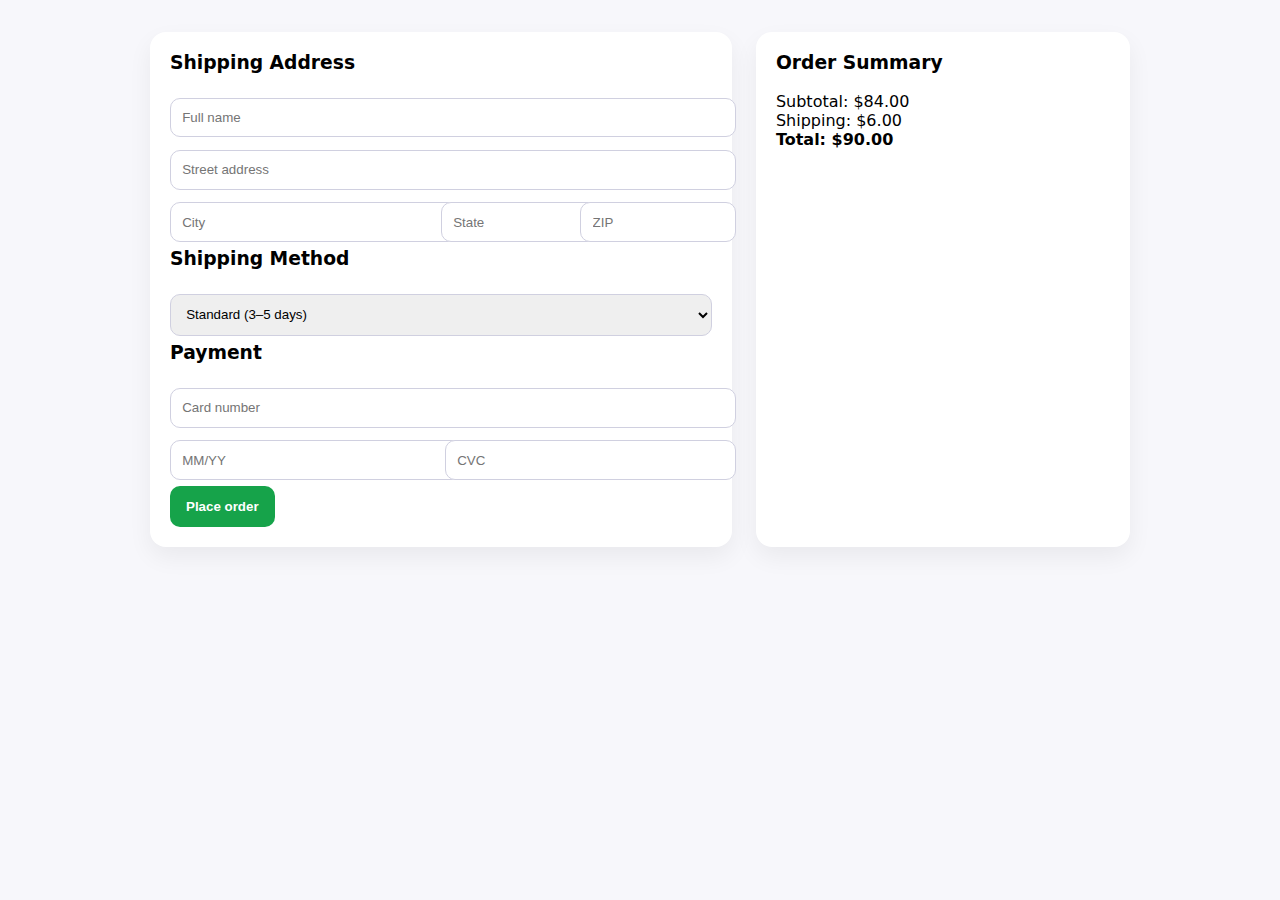
<file: data/interfaces/checkout.html>
<!doctype html>
<html lang="en"><meta charset="utf-8">
<title>Mock — Checkout</title>
<style>
body{font-family:system-ui,Segoe UI,Arial;margin:2rem;background:#f7f7fb}
.container{display:grid;grid-template-columns:1.4fr .9fr;gap:1.5rem;max-width:980px;margin:auto}
.card{background:white;padding:1.25rem;border-radius:16px;box-shadow:0 10px 25px rgba(0,0,0,.06)}
h3{margin-top:0}
input,select{width:100%;padding:.7rem;border-radius:10px;border:1px solid #d0d0e0;margin:.4rem 0}
button{padding:.8rem 1rem;border:0;border-radius:10px;background:#16a34a;color:white;font-weight:600;cursor:pointer}
</style>
<div class="container">
  <div class="card">
    <h3>Shipping Address</h3>
    <input placeholder="Full name">
    <input placeholder="Street address">
    <div style="display:grid;grid-template-columns:2fr 1fr 1fr;gap:.5rem">
      <input placeholder="City"><input placeholder="State"><input placeholder="ZIP">
    </div>
    <h3>Shipping Method</h3>
    <select><option>Standard (3–5 days)</option><option>Expedited (2 days)</option><option>Next-day</option></select>
    <h3>Payment</h3>
    <input placeholder="Card number">
    <div style="display:grid;grid-template-columns:1fr 1fr;gap:.5rem">
      <input placeholder="MM/YY"><input placeholder="CVC">
    </div>
    <button>Place order</button>
  </div>
  <div class="card">
    <h3>Order Summary</h3>
    <p>Subtotal: $84.00<br>Shipping: $6.00<br><strong>Total: $90.00</strong></p>
  </div>
</div>
</html>
</file>
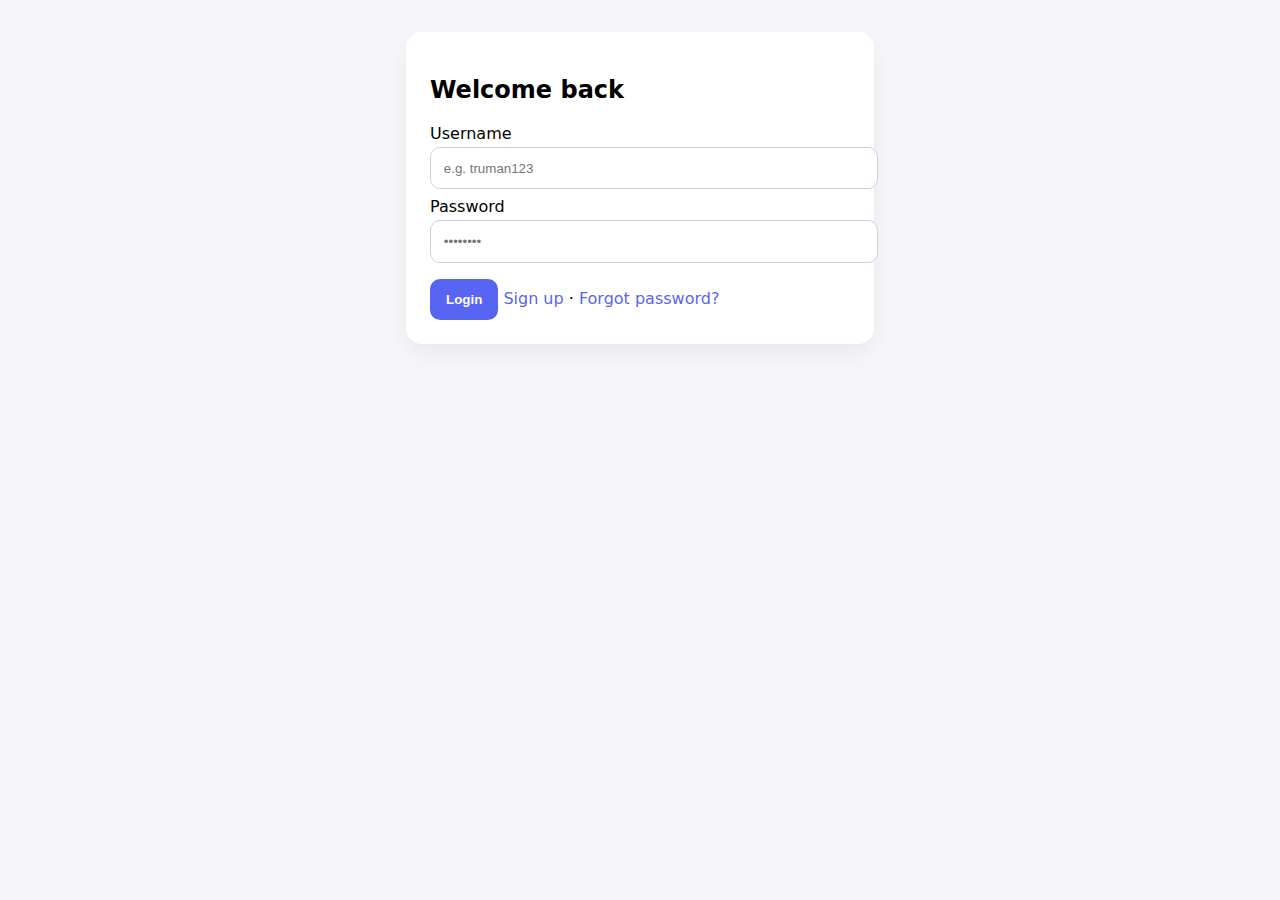
<file: data/interfaces/login.html>
<!doctype html>
<html lang="en"><meta charset="utf-8">
<title>Mock — Login</title>
<style>
body{font-family:system-ui,Segoe UI,Arial;margin:2rem;background:#f7f7fb}
.card{max-width:420px;margin:auto;background:white;padding:1.5rem;border-radius:16px;box-shadow:0 10px 25px rgba(0,0,0,.06)}
label{display:block;margin:.5rem 0 .25rem}
input{width:100%;padding:.8rem;border-radius:10px;border:1px solid #d0d0e0}
button{margin-top:1rem;padding:.8rem 1rem;border:0;border-radius:10px;background:#5865f2;color:white;font-weight:600;cursor:pointer}
a{display:inline-block;margin-top:.75rem;color:#5865f2;text-decoration:none}
</style>
<div class="card">
  <h2>Welcome back</h2>
  <label>Username</label>
  <input placeholder="e.g. truman123">
  <label>Password</label>
  <input type="password" placeholder="••••••••">
  <button>Login</button>
  <a href="#">Sign up</a> · <a href="#">Forgot password?</a>
</div>
</html>
</file>
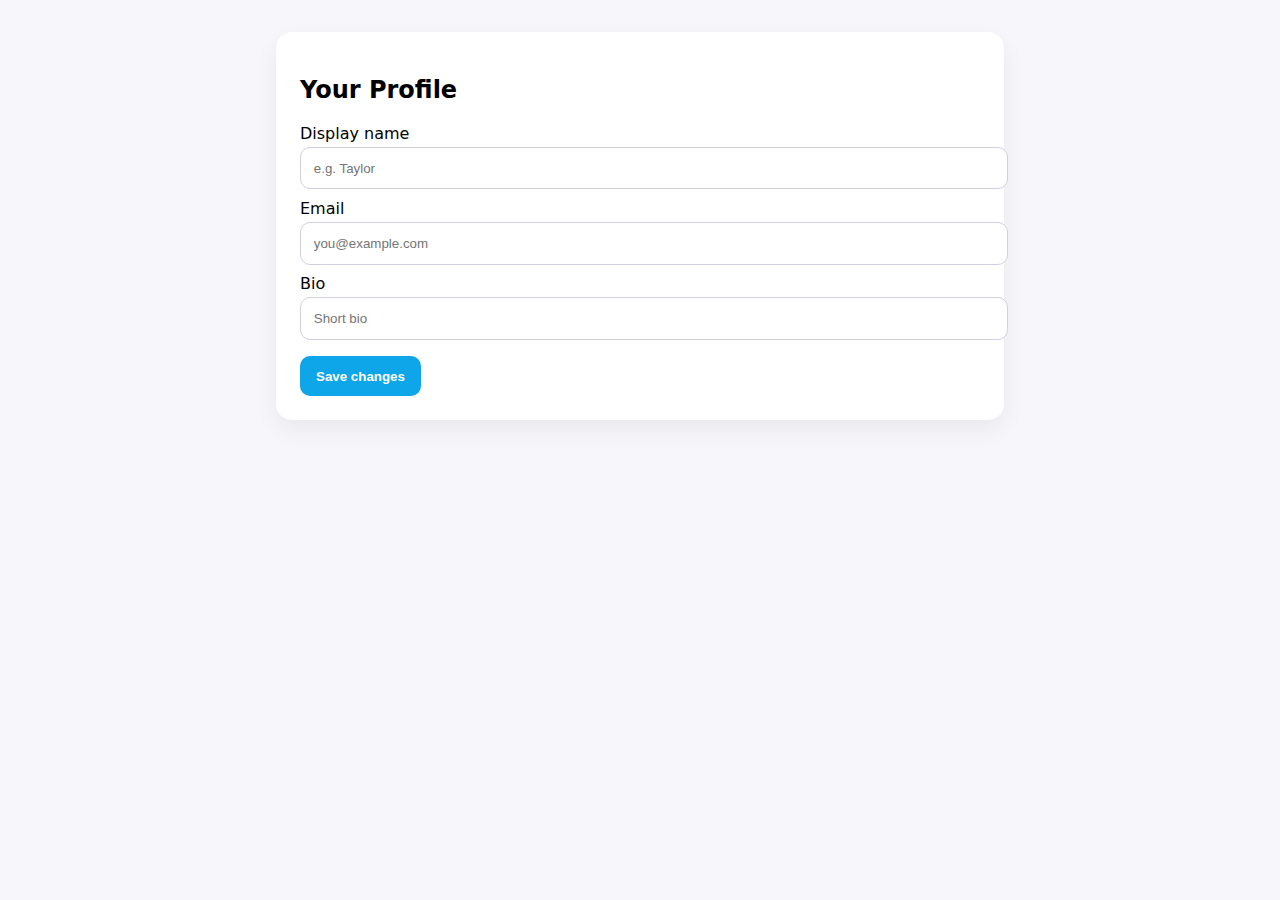
<file: data/interfaces/profile.html>
<!doctype html>
<html lang="en"><meta charset="utf-8">
<title>Mock — Profile</title>
<style>
body{font-family:system-ui,Segoe UI,Arial;margin:2rem;background:#f7f7fb}
.card{max-width:680px;margin:auto;background:white;padding:1.5rem;border-radius:16px;box-shadow:0 10px 25px rgba(0,0,0,.06)}
label{display:block;margin:.6rem 0 .25rem}
input{width:100%;padding:.8rem;border-radius:10px;border:1px solid #d0d0e0}
button{margin-top:1rem;padding:.8rem 1rem;border:0;border-radius:10px;background:#0ea5e9;color:white;font-weight:600;cursor:pointer}
</style>
<div class="card">
  <h2>Your Profile</h2>
  <label>Display name</label>
  <input placeholder="e.g. Taylor">
  <label>Email</label>
  <input placeholder="you@example.com">
  <label>Bio</label>
  <input placeholder="Short bio">
  <button>Save changes</button>
</div>
</html>
</file>
